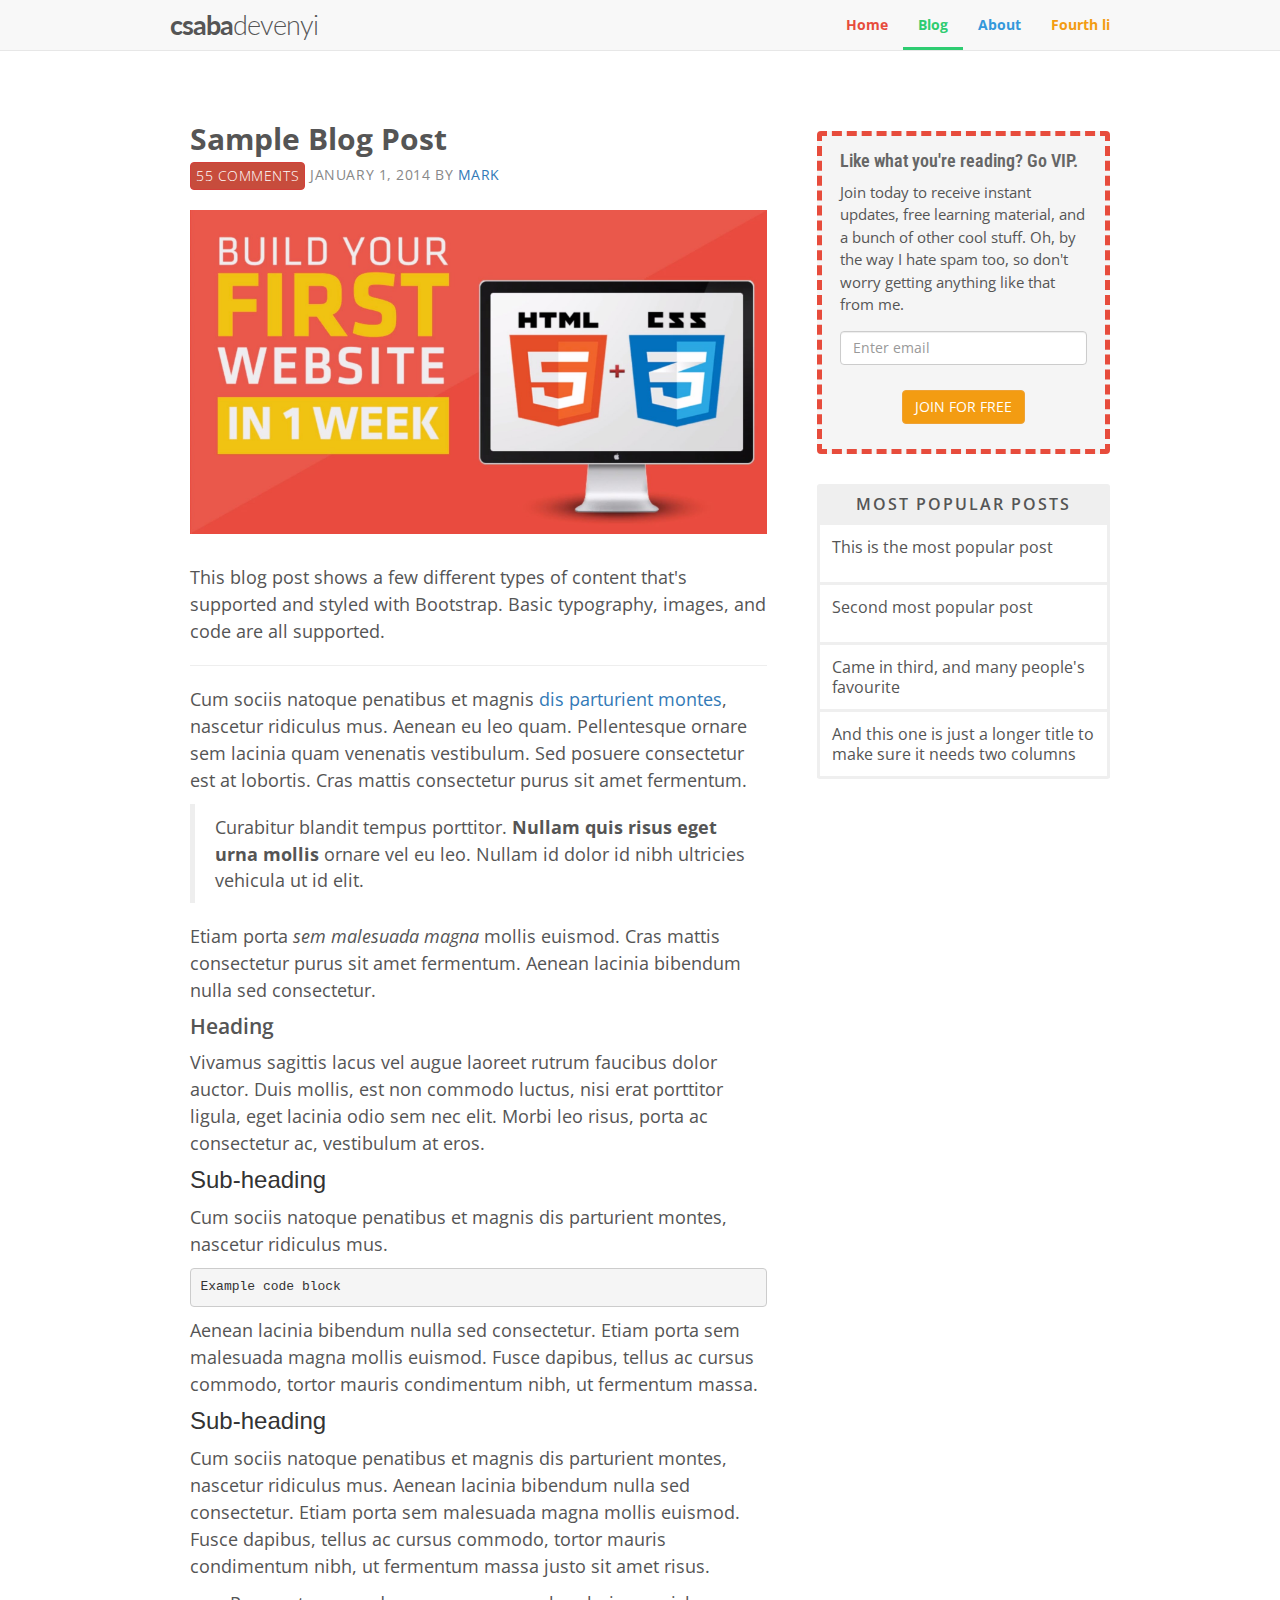
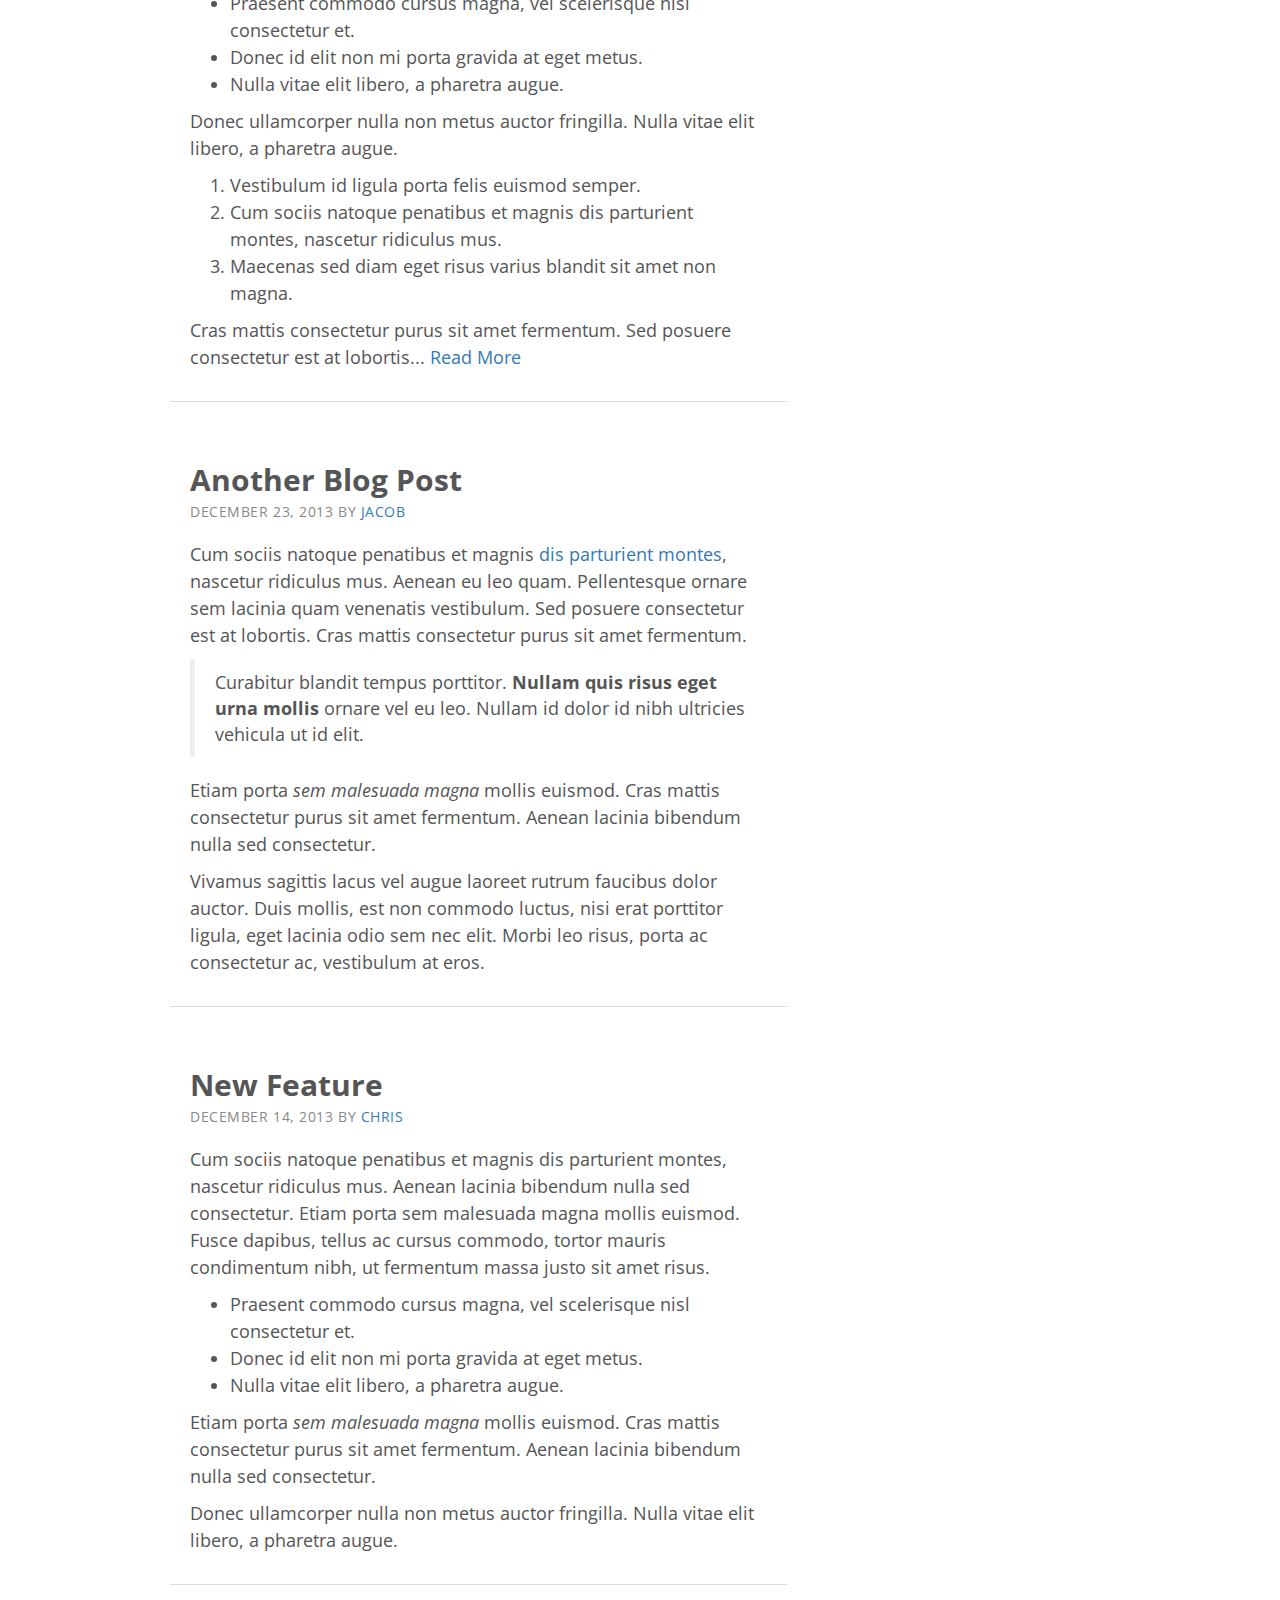
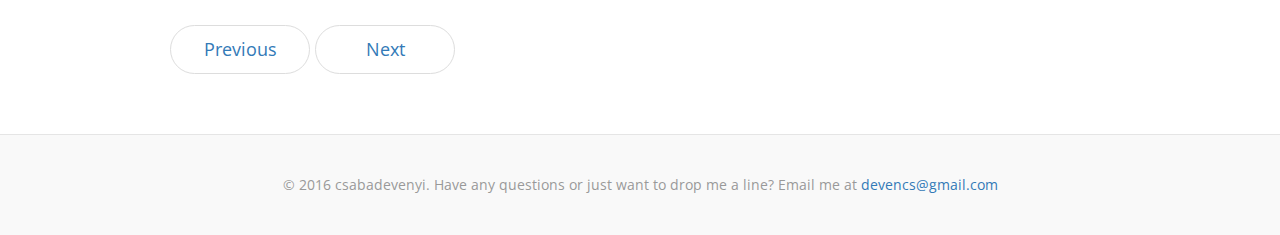
<file: blog/index.html>
<!DOCTYPE html>
<html lang="en">
<head>
    <meta charset="utf-8">
    <meta http-equiv="X-UA-Compatible" content="IE=edge">
    <meta name="viewport" content="width=device-width, initial-scale=1">
    <!-- The above 3 meta tags *must* come first in the head; any other head content must come *after* these tags -->
    <meta name="description" content="">
    <meta name="author" content="">
    <link rel="icon" href="../../favicon.ico">

    <title>devencs's blog</title>

    <!-- Bootstrap core CSS -->
    <link href="css/bootstrap.min.css" rel="stylesheet">

    <!-- Custom styles for this template -->
    <link href="css/blog.css" rel="stylesheet">

    <!-- Open Sans Google font -->
    <link href='https://fonts.googleapis.com/css?family=Open+Sans:400,300,300italic,400italic,600,600italic,700,700italic,800,800italic'
          rel='stylesheet' type='text/css'>

    <!-- Lato Google font -->
    <link href='https://fonts.googleapis.com/css?family=Lato:400,100,100italic,300,300italic,400italic,700,700italic,900,900italic'
          rel='stylesheet' type='text/css'>

    <!-- Roboto Condensed font -->
    <link href='https://fonts.googleapis.com/css?family=Roboto+Condensed:400,300italic,300,400italic,700,700italic'
          rel='stylesheet' type='text/css'>
</head>

<body>

<!-- Static navbar -->
<nav class="navbar navbar-default navbar-static-top">
    <div class="container">
        <div class="navbar-header">
            <button type="button" class="navbar-toggle collapsed" data-toggle="collapse" data-target="#navbar"
                    aria-expanded="false" aria-controls="navbar">
                <span class="sr-only">Toggle navigation</span>
                <span class="icon-bar"></span>
                <span class="icon-bar"></span>
                <span class="icon-bar"></span>
            </button>
            <a class="navbar-brand" href="#"><strong>csaba</strong>devenyi</a>
        </div>
        <div id="navbar" class="navbar-collapse collapse">
            <ul class="nav navbar-nav navbar-right">
                <li><a href="../navbar/">Home</a></li>
                <li class="active"><a href="./">Blog<span class="sr-only">(current)</span></a></li>
                <li><a href="about.html">About</a></li>
                <li><a href="../navbar/">Fourth li</a></li>
            </ul>
        </div><!--/.nav-collapse -->
    </div>
</nav>

<div id="blog-page">

    <div class="container">

        <div class="row">

            <div class="col-sm-8 blog-main">

                <div class="blog-post">
                    <h2 class="blog-post-title"><a href="posts/first-post.html">Sample blog post</a></h2>
                    <p class="blog-post-meta"><a type="button" class="btn btn-danger" href="blog-post-link#comments">55
                        Comments</a>January 1, 2014 by <a href="#">Mark</a></p>

                    <img src="images/maxresdefault.jpg"></img>

                    <p>This blog post shows a few different types of content that's supported and styled with Bootstrap.
                        Basic typography, images, and code are all supported.</p>
                    <hr>
                    <p>Cum sociis natoque penatibus et magnis <a href="#">dis parturient montes</a>, nascetur ridiculus
                        mus. Aenean eu leo quam. Pellentesque ornare sem lacinia quam venenatis vestibulum. Sed posuere
                        consectetur est at lobortis. Cras mattis consectetur purus sit amet fermentum.</p>
                    <blockquote>
                        <p>Curabitur blandit tempus porttitor. <strong>Nullam quis risus eget urna mollis</strong>
                            ornare vel eu leo. Nullam id dolor id nibh ultricies vehicula ut id elit.</p>
                    </blockquote>
                    <p>Etiam porta <em>sem malesuada magna</em> mollis euismod. Cras mattis consectetur purus sit amet
                        fermentum. Aenean lacinia bibendum nulla sed consectetur.</p>
                    <h2>Heading</h2>
                    <p>Vivamus sagittis lacus vel augue laoreet rutrum faucibus dolor auctor. Duis mollis, est non
                        commodo luctus, nisi erat porttitor ligula, eget lacinia odio sem nec elit. Morbi leo risus,
                        porta ac consectetur ac, vestibulum at eros.</p>
                    <h3>Sub-heading</h3>
                    <p>Cum sociis natoque penatibus et magnis dis parturient montes, nascetur ridiculus mus.</p>
                    <pre><code>Example code block</code></pre>
                    <p>Aenean lacinia bibendum nulla sed consectetur. Etiam porta sem malesuada magna mollis euismod.
                        Fusce dapibus, tellus ac cursus commodo, tortor mauris condimentum nibh, ut fermentum massa.</p>
                    <h3>Sub-heading</h3>
                    <p>Cum sociis natoque penatibus et magnis dis parturient montes, nascetur ridiculus mus. Aenean
                        lacinia bibendum nulla sed consectetur. Etiam porta sem malesuada magna mollis euismod. Fusce
                        dapibus, tellus ac cursus commodo, tortor mauris condimentum nibh, ut fermentum massa justo sit
                        amet risus.</p>
                    <ul>
                        <li>Praesent commodo cursus magna, vel scelerisque nisl consectetur et.</li>
                        <li>Donec id elit non mi porta gravida at eget metus.</li>
                        <li>Nulla vitae elit libero, a pharetra augue.</li>
                    </ul>
                    <p>Donec ullamcorper nulla non metus auctor fringilla. Nulla vitae elit libero, a pharetra
                        augue.</p>
                    <ol>
                        <li>Vestibulum id ligula porta felis euismod semper.</li>
                        <li>Cum sociis natoque penatibus et magnis dis parturient montes, nascetur ridiculus mus.</li>
                        <li>Maecenas sed diam eget risus varius blandit sit amet non magna.</li>
                    </ol>
                    <p>Cras mattis consectetur purus sit amet fermentum. Sed posuere consectetur est at lobortis... <a
                            href="blog-post-link">Read More</a></p>
                </div><!-- /.blog-post -->

                <div class="blog-post">
                    <h2 class="blog-post-title">Another blog post</h2>
                    <p class="blog-post-meta">December 23, 2013 by <a href="#">Jacob</a></p>

                    <p>Cum sociis natoque penatibus et magnis <a href="#">dis parturient montes</a>, nascetur ridiculus
                        mus. Aenean eu leo quam. Pellentesque ornare sem lacinia quam venenatis vestibulum. Sed posuere
                        consectetur est at lobortis. Cras mattis consectetur purus sit amet fermentum.</p>
                    <blockquote>
                        <p>Curabitur blandit tempus porttitor. <strong>Nullam quis risus eget urna mollis</strong>
                            ornare vel eu leo. Nullam id dolor id nibh ultricies vehicula ut id elit.</p>
                    </blockquote>
                    <p>Etiam porta <em>sem malesuada magna</em> mollis euismod. Cras mattis consectetur purus sit amet
                        fermentum. Aenean lacinia bibendum nulla sed consectetur.</p>
                    <p>Vivamus sagittis lacus vel augue laoreet rutrum faucibus dolor auctor. Duis mollis, est non
                        commodo luctus, nisi erat porttitor ligula, eget lacinia odio sem nec elit. Morbi leo risus,
                        porta ac consectetur ac, vestibulum at eros.</p>
                </div><!-- /.blog-post -->

                <div class="blog-post">
                    <h2 class="blog-post-title">New feature</h2>
                    <p class="blog-post-meta">December 14, 2013 by <a href="#">Chris</a></p>

                    <p>Cum sociis natoque penatibus et magnis dis parturient montes, nascetur ridiculus mus. Aenean
                        lacinia bibendum nulla sed consectetur. Etiam porta sem malesuada magna mollis euismod. Fusce
                        dapibus, tellus ac cursus commodo, tortor mauris condimentum nibh, ut fermentum massa justo sit
                        amet risus.</p>
                    <ul>
                        <li>Praesent commodo cursus magna, vel scelerisque nisl consectetur et.</li>
                        <li>Donec id elit non mi porta gravida at eget metus.</li>
                        <li>Nulla vitae elit libero, a pharetra augue.</li>
                    </ul>
                    <p>Etiam porta <em>sem malesuada magna</em> mollis euismod. Cras mattis consectetur purus sit amet
                        fermentum. Aenean lacinia bibendum nulla sed consectetur.</p>
                    <p>Donec ullamcorper nulla non metus auctor fringilla. Nulla vitae elit libero, a pharetra
                        augue.</p>
                </div><!-- /.blog-post -->

                <nav>
                    <ul class="pager">
                        <li><a href="#">Previous</a></li>
                        <li><a href="#">Next</a></li>
                    </ul>
                </nav>
            </div><!-- /.blog-main -->

            <div class="col-sm-4 blog-sidebar">
                <div id="subscribe-box" class="sidebar-module sidebar-module-inset">
                    <h4>Like what you're reading? Go VIP.</h4>
                    <p>Join today to receive instant updates, free learning material,
                        and a bunch of other cool stuff. Oh, by the way I hate spam too, so
                        don't worry getting anything like that from me.</p>
                    <form action="//github.us13.list-manage.com/subscribe/post?u=fae5731a668f844f30722afed&amp;id=29382070bd"
                          method="post" id="mc-embedded-subscribe-form" name="mc-embedded-subscribe-form"
                          class="validate" target="_blank" novalidate>
                        <div class="form-group">
                            <input type="email" value="" name="EMAIL" class="form-control" id="mce-EMAIL"
                                   placeholder="Enter email">
                            <div id="mce-responses" class="clear">
                                <div class="response" id="mce-error-response" style="display:none"></div>
                                <div class="response" id="mce-success-response" style="display:none"></div>
                            </div>
                            <!-- real people should not fill this in and expect good things - do not remove this or risk form bot signups-->
                            <div style="position: absolute; left: -5000px;" aria-hidden="true"><input type="text"
                                                                                                      name="b_fae5731a668f844f30722afed_29382070bd"
                                                                                                      tabindex="-1"
                                                                                                      value=""></div>
                        </div>
                        <p class="center"><input type="submit" value="Join for Free" name="subscribe"
                                                 class="btn btn-warning"></p>
                    </form>
                </div>
                <div id="posts-box" class="sidebar-module">
                    <h4>Most Popular Posts</h4>
                    <ol>
                        <li><a href="#">This is the most popular post</a></li>
                        <li><a href="#">Second most popular post</a></li>
                        <li><a href="#">Came in third, and many people's favourite</a></li>
                        <li><a href="#">And this one is just a longer title to make sure it needs two columns</a></li>
                    </ol>
                </div>

            </div><!-- /.blog-sidebar -->

        </div><!-- /.row -->

    </div><!-- /.container -->

</div>

<footer class="blog-footer">
    <p>&copy; 2016 csabadevenyi. Have any questions or just want to drop me a line? Email me at <a
            href="mailto:devencs@gmail.com" target="_blank">devencs@gmail.com</a></p>
</footer>


<!-- Bootstrap core JavaScript
================================================== -->
<!-- Placed at the end of the document so the pages load faster -->
<script src="https://ajax.googleapis.com/ajax/libs/jquery/1.11.3/jquery.min.js"></script>
<script>window.jQuery || document.write('<script src="js/vendor/jquery.min.js"><\/script>')</script>
<script src="js/bootstrap.min.js"></script>
</body>
</html>
</file>
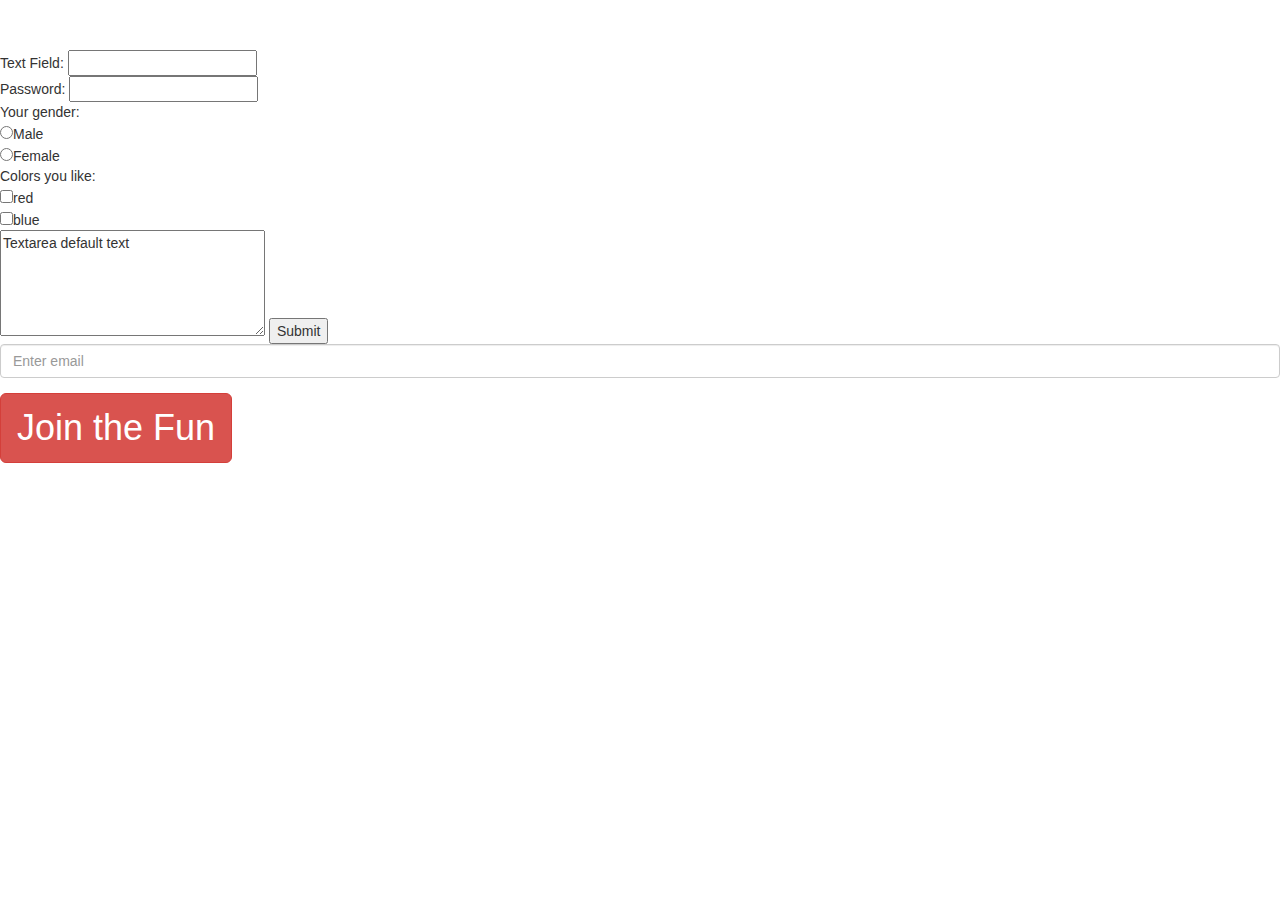
<file: form.html>
<!DOCTYPE html>
<html lang="en">
<head>
    <meta charset="utf-8">
    <meta http-equiv="X-UA-Compatible" content="IE=edge">
    <meta name="viewport" content="width=device-width, initial-scale=1">
    <!-- The above 3 meta tags *must* come first in the head; any other head content must come *after* these tags -->
    <meta name="description" content="">
    <meta name="author" content="">

    <title>One Million Lines</title>

    <!-- This is our Google Arvo font -->
    <link href='https://fonts.googleapis.com/css?family=Arvo' rel='stylesheet' type='text/css'>
    <link href='https://fonts.googleapis.com/css?family=Open+Sans:400,300' rel='stylesheet' type='text/css'>
    <link rel="stylesheet" href="fonts/font-awesome/css/font-awesome.min.css">

    <!-- Bootstrap core CSS -->
    <link href="css/bootstrap.min.css" rel="stylesheet">

    <!-- Custom styles for this template -->
    <link href="css/custom.css" rel="stylesheet">

</head>

<body>
    <form>
        Text Field: <input type="text" name="text"><br>
        Password: <input type="password" name="password"><br>
        Your gender:<br>
        <input type="radio" name="sex" value="Male">Male<br>
        <input type="radio" name="sex" value="Female">Female<br>
        Colors you like:<br>
        <input type="checkbox" name="color" value="red">red<br>
        <input type="checkbox" name="color" value="blue">blue<br>
        <textarea rows="5" cols="30">Textarea default text</textarea>
        <input type="submit" value="Submit"><br>
    </form>

    <!-- Begin MailChimp Signup Form -->
    <div id="mc_embed_signup">
        <form action="//github.us13.list-manage.com/subscribe/post?u=fae5731a668f844f30722afed&amp;id=08bf0d1e86" method="post" id="mc-embedded-subscribe-form" name="mc-embedded-subscribe-form" class="validate" target="_blank" role="form" novalidate>
            <div id="mc_embed_signup_scroll">
                <div class="mc-field-group form-group">
                    <input type="email" value="" name="EMAIL" class="required email form-control" id="mce-EMAIL" placeholder="Enter email">
                </div>
                <div id="mce-responses" class="clear">
                    <div class="response" id="mce-error-response" style="display:none"></div>
                    <div class="response" id="mce-success-response" style="display:none"></div>
                </div>    <!-- real people should not fill this in and expect good things - do not remove this or risk form bot signups-->
                <div style="position: absolute; left: -5000px;" aria-hidden="true"><input type="text" name="b_fae5731a668f844f30722afed_08bf0d1e86" tabindex="-1" value=""></div>
                <div class="clear"><input type="submit" value="Join the Fun" name="subscribe" id="mc-embedded-subscribe" class="btn btn-danger btn-lg"></div>
            </div>
        </form>
    </div>
    <!--End mc_embed_signup-->

</body>
</html>
</file>
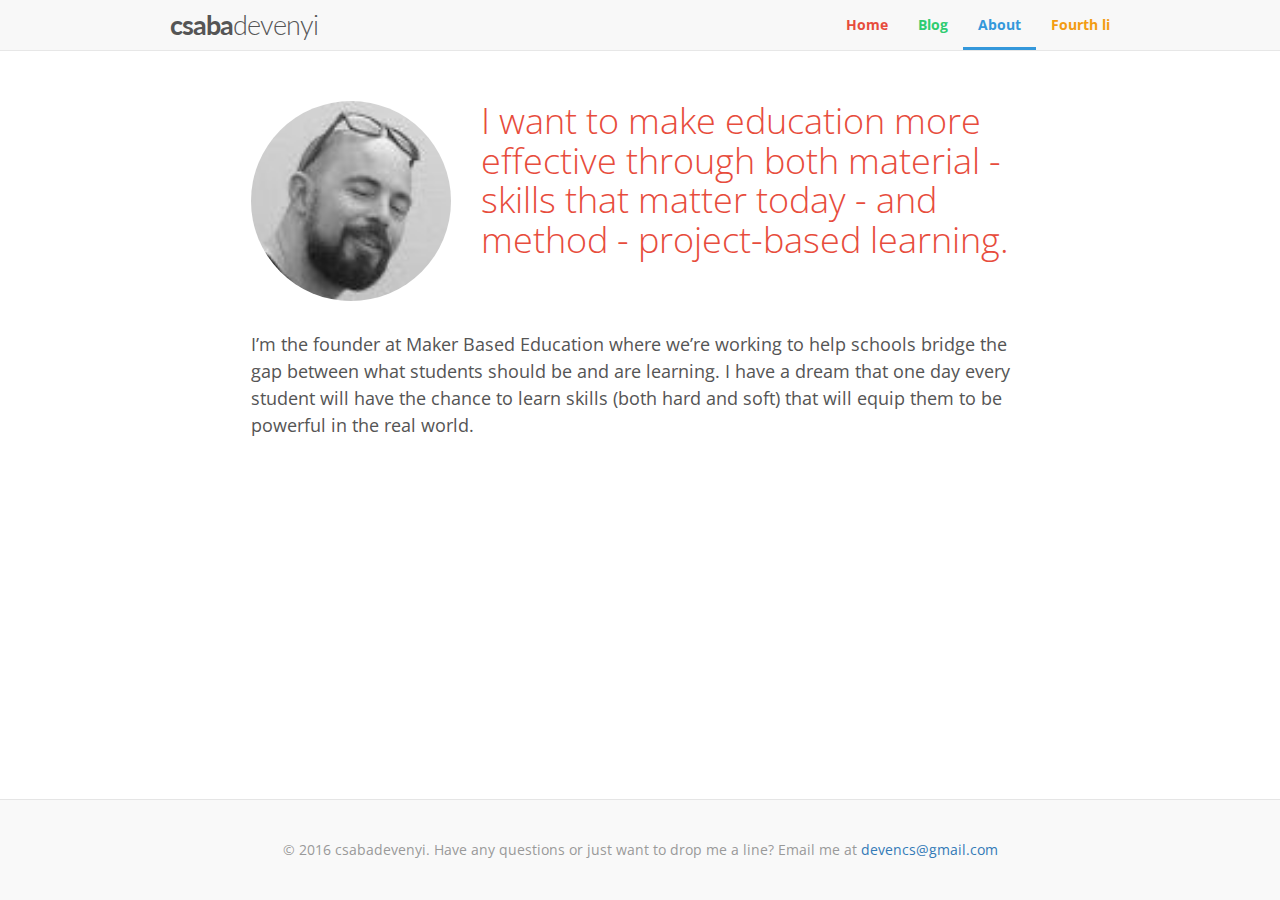
<file: blog/about.html>
<!DOCTYPE html>
<html lang="en">
<head>
    <meta charset="utf-8">
    <meta http-equiv="X-UA-Compatible" content="IE=edge">
    <meta name="viewport" content="width=device-width, initial-scale=1">
    <!-- The above 3 meta tags *must* come first in the head; any other head content must come *after* these tags -->
    <meta name="description" content="">
    <meta name="author" content="">
    <link rel="icon" href="../../favicon.ico">

    <title>devencs's blog</title>

    <!-- Bootstrap core CSS -->
    <link href="css/bootstrap.min.css" rel="stylesheet">

    <!-- Custom styles for this template -->
    <link href="css/blog.css" rel="stylesheet">

    <!-- Open Sans Google font -->
    <link href='https://fonts.googleapis.com/css?family=Open+Sans:400,300,300italic,400italic,600,600italic,700,700italic,800,800italic'
          rel='stylesheet' type='text/css'>

    <!-- Lato Google font -->
    <link href='https://fonts.googleapis.com/css?family=Lato:400,100,100italic,300,300italic,400italic,700,700italic,900,900italic'
          rel='stylesheet' type='text/css'>

    <!-- Roboto Condensed font -->
    <link href='https://fonts.googleapis.com/css?family=Roboto+Condensed:400,300italic,300,400italic,700,700italic'
          rel='stylesheet' type='text/css'>
</head>

<body>

<!-- Static navbar -->
<nav class="navbar navbar-default navbar-static-top">
    <div class="container">
        <div class="navbar-header">
            <button type="button" class="navbar-toggle collapsed" data-toggle="collapse" data-target="#navbar"
                    aria-expanded="false" aria-controls="navbar">
                <span class="sr-only">Toggle navigation</span>
                <span class="icon-bar"></span>
                <span class="icon-bar"></span>
                <span class="icon-bar"></span>
            </button>
            <a class="navbar-brand" href="#"><strong>csaba</strong>devenyi</a>
        </div>
        <div id="navbar" class="navbar-collapse collapse">
            <ul class="nav navbar-nav navbar-right">
                <li><a href="index.html">Home</a></li>
                <li><a href="index.html">Blog<span class="sr-only">(current)</span></a></li>
                <li class="active"><a href="about.html">About</a></li>
                <li><a href="../navbar/">Fourth li</a></li>
            </ul>
        </div><!--/.nav-collapse -->
    </div>
</nav>

<div id="blog-page">

    <div class="container">

        <div class="row">

            <div id="about" class="col-md-10 col-md-offset-1 blog-main">

                <img src="images/devencs.jpg" alt="devencs">
                <h1>I want to make education more effective through both material - skills that matter today - and method - project-based learning.</h1>
                <p id="first-paragraph">I’m the founder at Maker Based Education where we’re working to help schools bridge the gap between what students should be and are learning. I have a dream that one day every student will have the chance to learn skills (both hard and soft) that will equip them to be powerful in the real world.</p>
            </div><!-- /.blog-main -->

        </div><!-- /.row -->

    </div><!-- /.container -->

</div>

<footer class="blog-footer sticky-footer">
    <p>&copy; 2016 csabadevenyi. Have any questions or just want to drop me a line? Email me at <a
            href="mailto:devencs@gmail.com" target="_blank">devencs@gmail.com</a></p>
</footer>


<!-- Bootstrap core JavaScript
================================================== -->
<!-- Placed at the end of the document so the pages load faster -->
<script src="https://ajax.googleapis.com/ajax/libs/jquery/1.11.3/jquery.min.js"></script>
<script>window.jQuery || document.write('<script src="js/vendor/jquery.min.js"><\/script>')</script>
<script src="js/bootstrap.min.js"></script>
</body>
</html>
</file>
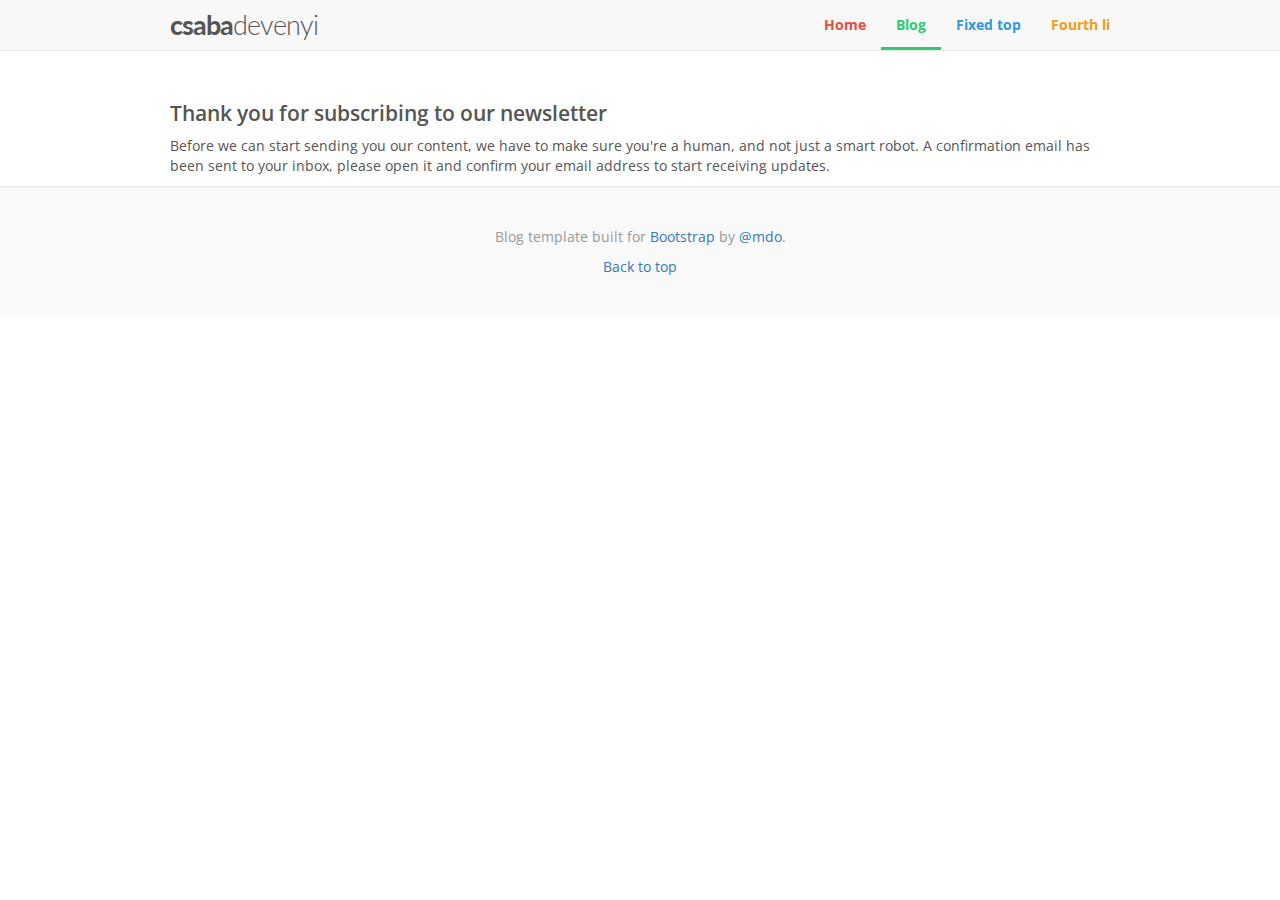
<file: blog/subscribe-confirm.html>
<!DOCTYPE html>
<html lang="en">
<head>
    <meta charset="utf-8">
    <meta http-equiv="X-UA-Compatible" content="IE=edge">
    <meta name="viewport" content="width=device-width, initial-scale=1">
    <!-- The above 3 meta tags *must* come first in the head; any other head content must come *after* these tags -->
    <meta name="description" content="">
    <meta name="author" content="">
    <link rel="icon" href="../../favicon.ico">

    <title>devencs's blog</title>

    <!-- Bootstrap core CSS -->
    <link href="css/bootstrap.min.css" rel="stylesheet">

    <!-- Custom styles for this template -->
    <link href="css/blog.css" rel="stylesheet">

    <!-- Open Sans Google font -->
    <link href='https://fonts.googleapis.com/css?family=Open+Sans:400,300,300italic,400italic,600,600italic,700,700italic,800,800italic'
          rel='stylesheet' type='text/css'>

    <!-- Lato Google font -->
    <link href='https://fonts.googleapis.com/css?family=Lato:400,100,100italic,300,300italic,400italic,700,700italic,900,900italic'
          rel='stylesheet' type='text/css'>

    <!-- Roboto Condensed font -->
    <link href='https://fonts.googleapis.com/css?family=Roboto+Condensed:400,300italic,300,400italic,700,700italic'
          rel='stylesheet' type='text/css'>
</head>

<body>

<!-- Static navbar -->
<nav class="navbar navbar-default navbar-static-top">
    <div class="container">
        <div class="navbar-header">
            <button type="button" class="navbar-toggle collapsed" data-toggle="collapse" data-target="#navbar"
                    aria-expanded="false" aria-controls="navbar">
                <span class="sr-only">Toggle navigation</span>
                <span class="icon-bar"></span>
                <span class="icon-bar"></span>
                <span class="icon-bar"></span>
            </button>
            <a class="navbar-brand" href="#"><strong>csaba</strong>devenyi</a>
        </div>
        <div id="navbar" class="navbar-collapse collapse">
            <ul class="nav navbar-nav navbar-right">
                <li><a href="../navbar/">Home</a></li>
                <li class="active"><a href="./">Blog<span class="sr-only">(current)</span></a></li>
                <li><a href="../navbar-fixed-top/">Fixed top</a></li>
                <li><a href="../navbar/">Fourth li</a></li>
            </ul>
        </div><!--/.nav-collapse -->
    </div>
</nav>

<div id="blog-page">

    <div class="container">
        <h2>Thank you for subscribing to our newsletter</h2>
        <p>Before we can start sending you our content, we have to make sure you're a human, and not just a smart robot.
            A confirmation email has been sent to your inbox, please open it and confirm your email address to start
            receiving updates.</p>
    </div><!-- /.container -->

</div>

<footer class="blog-footer">
    <p>Blog template built for <a href="http://getbootstrap.com">Bootstrap</a> by <a
            href="https://twitter.com/mdo">@mdo</a>.</p>
    <p>
        <a href="#">Back to top</a>
    </p>
</footer>


<!-- Bootstrap core JavaScript
================================================== -->
<!-- Placed at the end of the document so the pages load faster -->
<script src="https://ajax.googleapis.com/ajax/libs/jquery/1.11.3/jquery.min.js"></script>
<script>window.jQuery || document.write('<script src="js/vendor/jquery.min.js"><\/script>')</script>
<script src="js/bootstrap.min.js"></script>
</body>
</html>
</file>
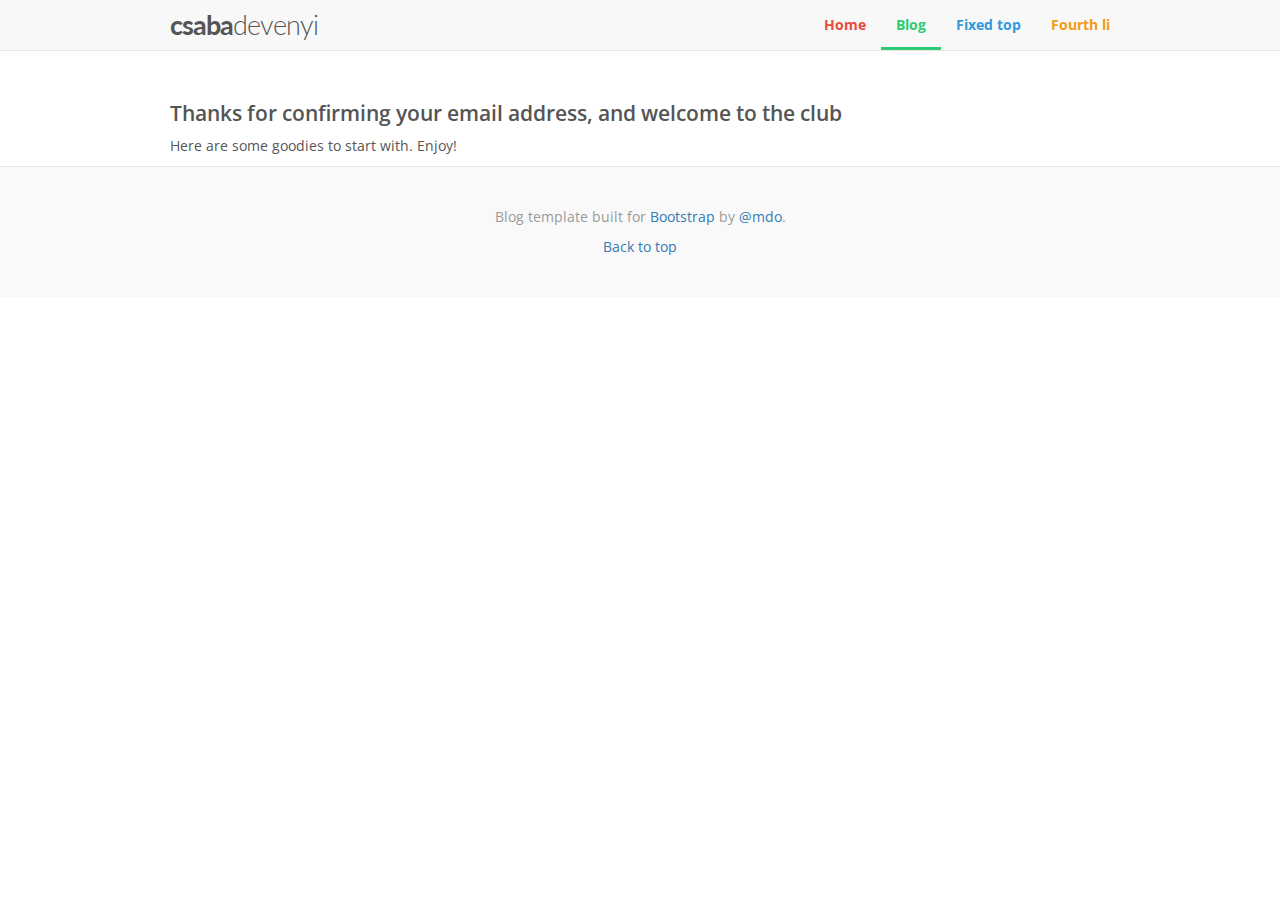
<file: blog/subscribe-success.html>
<!DOCTYPE html>
<html lang="en">
<head>
    <meta charset="utf-8">
    <meta http-equiv="X-UA-Compatible" content="IE=edge">
    <meta name="viewport" content="width=device-width, initial-scale=1">
    <!-- The above 3 meta tags *must* come first in the head; any other head content must come *after* these tags -->
    <meta name="description" content="">
    <meta name="author" content="">
    <link rel="icon" href="../../favicon.ico">

    <title>devencs's blog</title>

    <!-- Bootstrap core CSS -->
    <link href="css/bootstrap.min.css" rel="stylesheet">

    <!-- Custom styles for this template -->
    <link href="css/blog.css" rel="stylesheet">

    <!-- Open Sans Google font -->
    <link href='https://fonts.googleapis.com/css?family=Open+Sans:400,300,300italic,400italic,600,600italic,700,700italic,800,800italic'
          rel='stylesheet' type='text/css'>

    <!-- Lato Google font -->
    <link href='https://fonts.googleapis.com/css?family=Lato:400,100,100italic,300,300italic,400italic,700,700italic,900,900italic'
          rel='stylesheet' type='text/css'>

    <!-- Roboto Condensed font -->
    <link href='https://fonts.googleapis.com/css?family=Roboto+Condensed:400,300italic,300,400italic,700,700italic'
          rel='stylesheet' type='text/css'>
</head>

<body>

<!-- Static navbar -->
<nav class="navbar navbar-default navbar-static-top">
    <div class="container">
        <div class="navbar-header">
            <button type="button" class="navbar-toggle collapsed" data-toggle="collapse" data-target="#navbar"
                    aria-expanded="false" aria-controls="navbar">
                <span class="sr-only">Toggle navigation</span>
                <span class="icon-bar"></span>
                <span class="icon-bar"></span>
                <span class="icon-bar"></span>
            </button>
            <a class="navbar-brand" href="#"><strong>csaba</strong>devenyi</a>
        </div>
        <div id="navbar" class="navbar-collapse collapse">
            <ul class="nav navbar-nav navbar-right">
                <li><a href="../navbar/">Home</a></li>
                <li class="active"><a href="./">Blog<span class="sr-only">(current)</span></a></li>
                <li><a href="../navbar-fixed-top/">Fixed top</a></li>
                <li><a href="../navbar/">Fourth li</a></li>
            </ul>
        </div><!--/.nav-collapse -->
    </div>
</nav>

<div id="blog-page">

    <div class="container">
        <h2>Thanks for confirming your email address, and welcome to the club</h2>
        <p>Here are some goodies to start with. Enjoy!</p>
    </div><!-- /.container -->

</div>

<footer class="blog-footer">
    <p>Blog template built for <a href="http://getbootstrap.com">Bootstrap</a> by <a
            href="https://twitter.com/mdo">@mdo</a>.</p>
    <p>
        <a href="#">Back to top</a>
    </p>
</footer>


<!-- Bootstrap core JavaScript
================================================== -->
<!-- Placed at the end of the document so the pages load faster -->
<script src="https://ajax.googleapis.com/ajax/libs/jquery/1.11.3/jquery.min.js"></script>
<script>window.jQuery || document.write('<script src="js/vendor/jquery.min.js"><\/script>')</script>
<script src="js/bootstrap.min.js"></script>
</body>
</html>
</file>
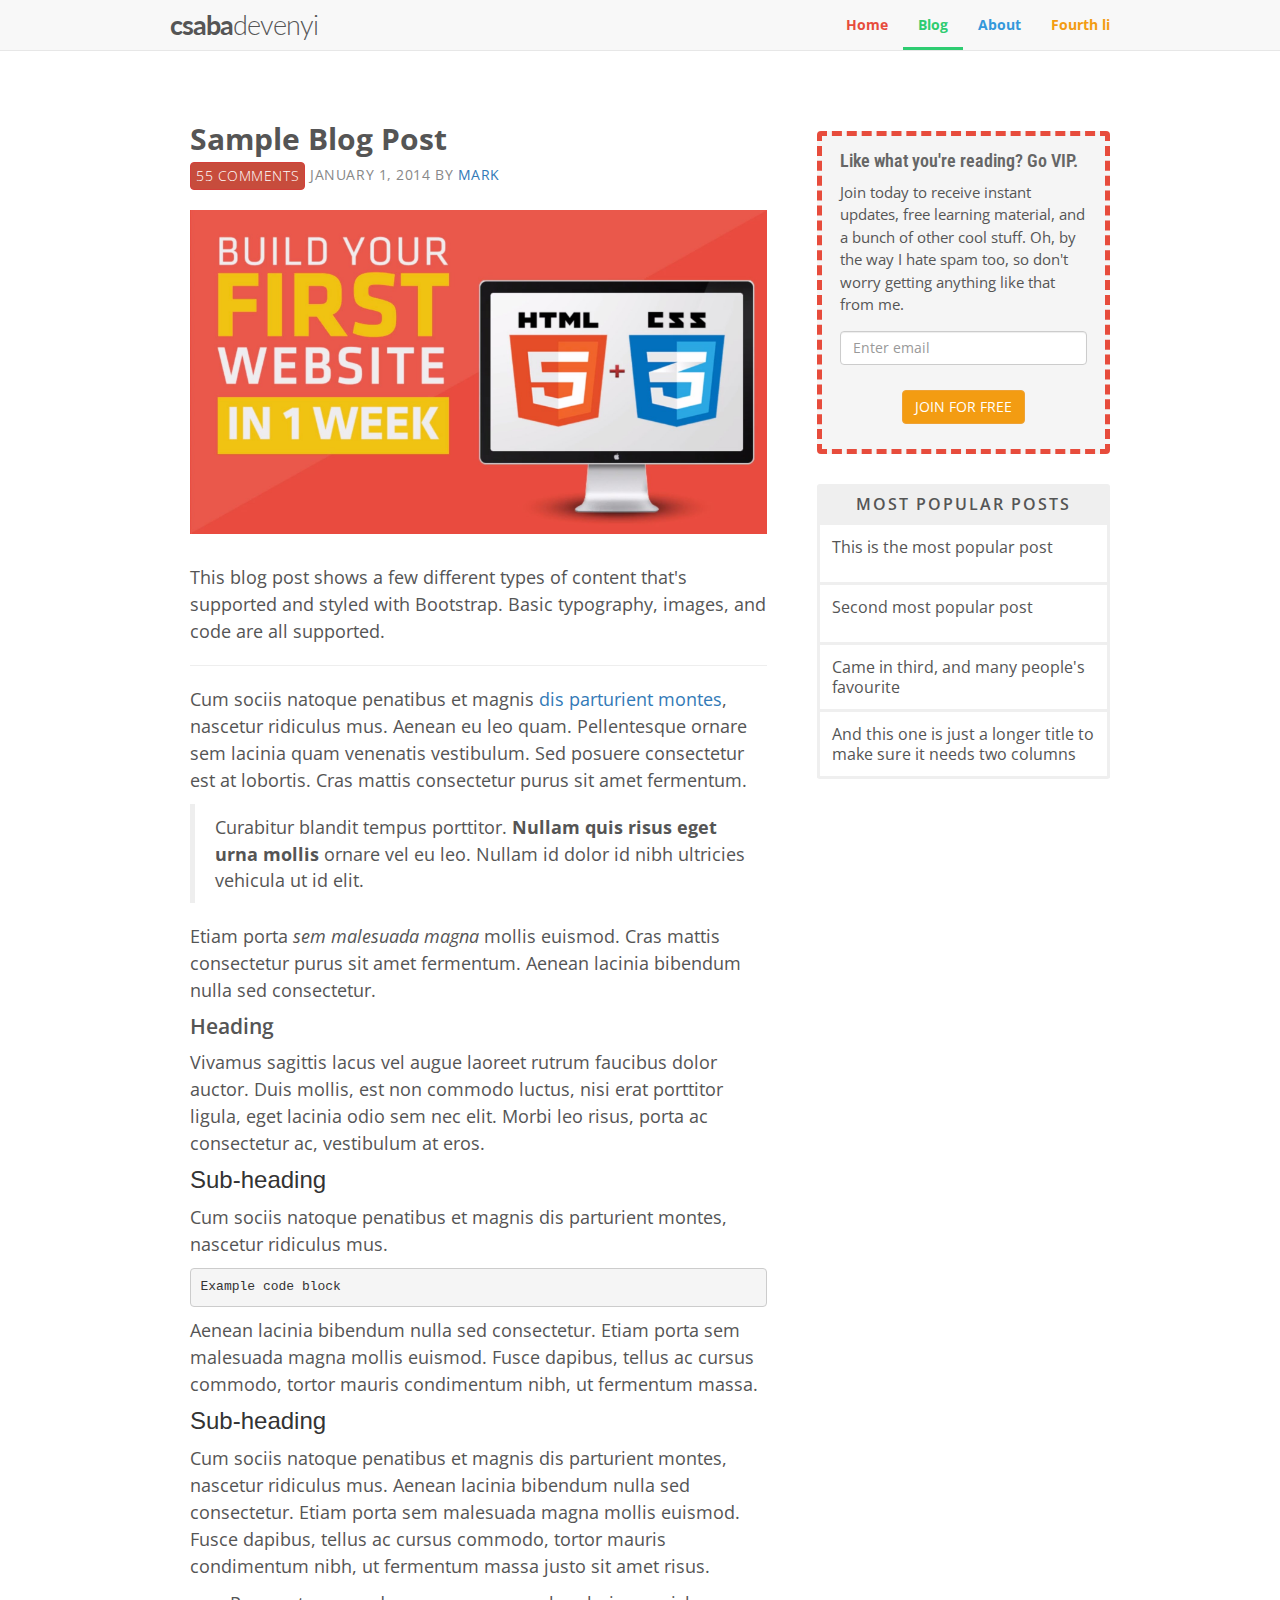
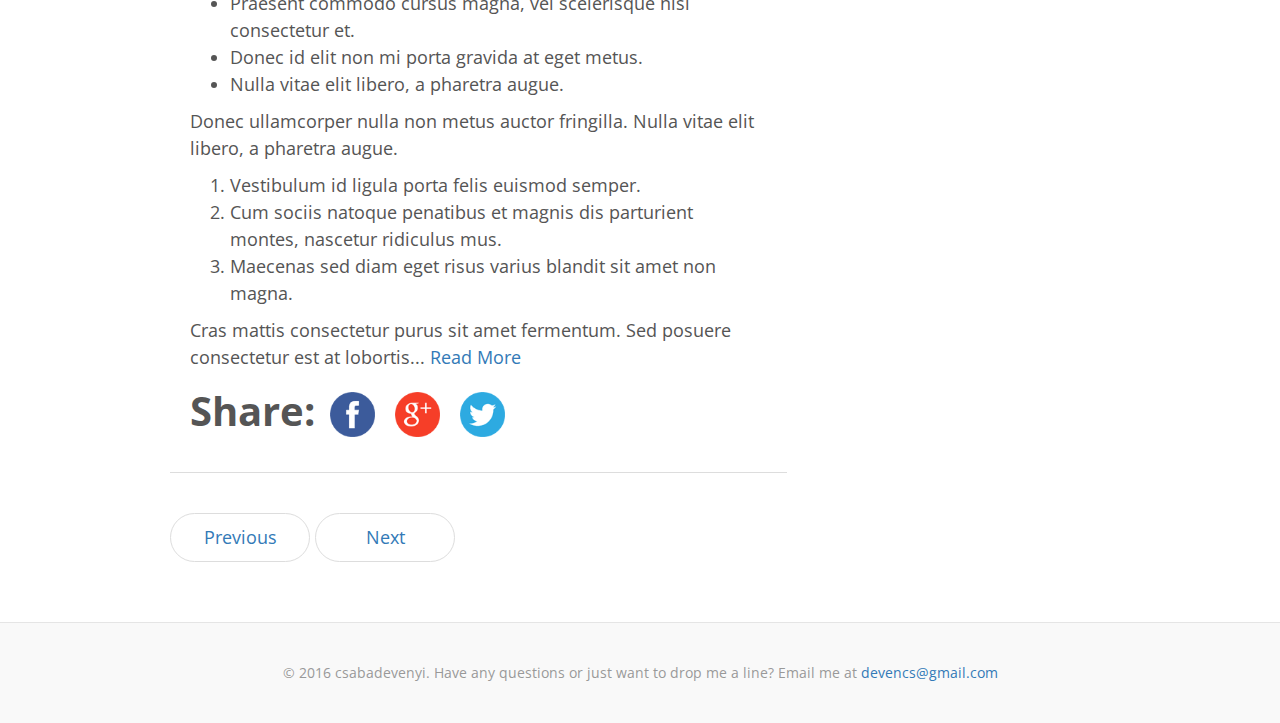
<file: blog/posts/first-post.html>
<!DOCTYPE html>
<html lang="en">
<head>
    <meta charset="utf-8">
    <meta http-equiv="X-UA-Compatible" content="IE=edge">
    <meta name="viewport" content="width=device-width, initial-scale=1">
    <!-- The above 3 meta tags *must* come first in the head; any other head content must come *after* these tags -->
    <meta name="description" content="This is a sample blog post we've been designing">
    <link rel="icon" href="../../favicon.ico">

    <title>devencs's blog | First Post</title>

    <meta property="og:title" content="devencs Blog | Sample Blog Post">
    <meta property="og:type" content="article">
    <meta property="og:url" content="https://devencs.github.io/blog/posts/first-post.html">
    <meta property="og:image" content="https://devencs.github.io/blog/images/maxresdefault.jpg">
    <meta property="og:description" content="This is a sample post of the blog template we have been designing">

    <!-- Bootstrap core CSS -->
    <link href="../css/bootstrap.min.css" rel="stylesheet">

    <!-- Custom styles for this template -->
    <link href="../css/blog.css" rel="stylesheet">

    <!-- Open Sans Google font -->
    <link href='https://fonts.googleapis.com/css?family=Open+Sans:400,300,300italic,400italic,600,600italic,700,700italic,800,800italic'
          rel='stylesheet' type='text/css'>

    <!-- Lato Google font -->
    <link href='https://fonts.googleapis.com/css?family=Lato:400,100,100italic,300,300italic,400italic,700,700italic,900,900italic'
          rel='stylesheet' type='text/css'>

    <!-- Roboto Condensed font -->
    <link href='https://fonts.googleapis.com/css?family=Roboto+Condensed:400,300italic,300,400italic,700,700italic'
          rel='stylesheet' type='text/css'>
</head>

<body>

<!-- Static navbar -->
<nav class="navbar navbar-default navbar-static-top">
    <div class="container">
        <div class="navbar-header">
            <button type="button" class="navbar-toggle collapsed" data-toggle="collapse" data-target="#navbar"
                    aria-expanded="false" aria-controls="navbar">
                <span class="sr-only">Toggle navigation</span>
                <span class="icon-bar"></span>
                <span class="icon-bar"></span>
                <span class="icon-bar"></span>
            </button>
            <a class="navbar-brand" href="../index.html"><strong>csaba</strong>devenyi</a>
        </div>
        <div id="navbar" class="navbar-collapse collapse">
            <ul class="nav navbar-nav navbar-right">
                <li><a href="../navbar/">Home</a></li>
                <li class="active"><a href="../index.html">Blog<span class="sr-only">(current)</span></a></li>
                <li><a href="about.html">About</a></li>
                <li><a href="../navbar/">Fourth li</a></li>
            </ul>
        </div><!--/.nav-collapse -->
    </div>
</nav>

<div id="blog-page">

    <div class="container">

        <div class="row">

            <div class="col-sm-8 blog-main">

                <div class="blog-post">
                    <h2 class="blog-post-title"><a href="posts/first-post.html">Sample blog post</a></h2>
                    <p class="blog-post-meta"><a type="button" class="btn btn-danger" href="blog-post-link#comments">55
                        Comments</a>January 1, 2014 by <a href="#">Mark</a></p>

                    <img src="../images/maxresdefault.jpg"></img>

                    <p>This blog post shows a few different types of content that's supported and styled with Bootstrap.
                        Basic typography, images, and code are all supported.</p>
                    <hr>
                    <p>Cum sociis natoque penatibus et magnis <a href="#">dis parturient montes</a>, nascetur ridiculus
                        mus. Aenean eu leo quam. Pellentesque ornare sem lacinia quam venenatis vestibulum. Sed posuere
                        consectetur est at lobortis. Cras mattis consectetur purus sit amet fermentum.</p>
                    <blockquote>
                        <p>Curabitur blandit tempus porttitor. <strong>Nullam quis risus eget urna mollis</strong>
                            ornare vel eu leo. Nullam id dolor id nibh ultricies vehicula ut id elit.</p>
                    </blockquote>
                    <p>Etiam porta <em>sem malesuada magna</em> mollis euismod. Cras mattis consectetur purus sit amet
                        fermentum. Aenean lacinia bibendum nulla sed consectetur.</p>
                    <h2>Heading</h2>
                    <p>Vivamus sagittis lacus vel augue laoreet rutrum faucibus dolor auctor. Duis mollis, est non
                        commodo luctus, nisi erat porttitor ligula, eget lacinia odio sem nec elit. Morbi leo risus,
                        porta ac consectetur ac, vestibulum at eros.</p>
                    <h3>Sub-heading</h3>
                    <p>Cum sociis natoque penatibus et magnis dis parturient montes, nascetur ridiculus mus.</p>
                    <pre><code>Example code block</code></pre>
                    <p>Aenean lacinia bibendum nulla sed consectetur. Etiam porta sem malesuada magna mollis euismod.
                        Fusce dapibus, tellus ac cursus commodo, tortor mauris condimentum nibh, ut fermentum massa.</p>
                    <h3>Sub-heading</h3>
                    <p>Cum sociis natoque penatibus et magnis dis parturient montes, nascetur ridiculus mus. Aenean
                        lacinia bibendum nulla sed consectetur. Etiam porta sem malesuada magna mollis euismod. Fusce
                        dapibus, tellus ac cursus commodo, tortor mauris condimentum nibh, ut fermentum massa justo sit
                        amet risus.</p>
                    <ul>
                        <li>Praesent commodo cursus magna, vel scelerisque nisl consectetur et.</li>
                        <li>Donec id elit non mi porta gravida at eget metus.</li>
                        <li>Nulla vitae elit libero, a pharetra augue.</li>
                    </ul>
                    <p>Donec ullamcorper nulla non metus auctor fringilla. Nulla vitae elit libero, a pharetra
                        augue.</p>
                    <ol>
                        <li>Vestibulum id ligula porta felis euismod semper.</li>
                        <li>Cum sociis natoque penatibus et magnis dis parturient montes, nascetur ridiculus mus.</li>
                        <li>Maecenas sed diam eget risus varius blandit sit amet non magna.</li>
                    </ol>
                    <p>Cras mattis consectetur purus sit amet fermentum. Sed posuere consectetur est at lobortis... <a
                            href="blog-post-link">Read More</a></p>

                    <!-- I got these buttons from simplesharebuttons.com -->
                    <div id="share-buttons">
                        <p> Share:
                            <!-- Facebook -->
                            <a href="http://www.facebook.com/sharer.php?u=https://devencs.github.io/blog/posts/first-post.html"
                               target="_blank">
                                <img src="../images/facebook.png" alt="Facebook"/>
                            </a>

                            <!-- Google+ -->
                            <a href="https://plus.google.com/share?url=https://devencs.github.io/blog/posts/first-post.html" target="_blank">
                                <img src="../images/google.png" alt="Google"/>
                            </a>

                            <!-- Twitter -->
                            <a href="https://twitter.com/share?url=https://devencs.github.io/blog/posts/first-post.html&amp;text=devencs%20Blog&amp;hashtags=devencsblog"
                               target="_blank">
                                <img src="../images/twitter.png" alt="Twitter"/>
                            </a>
                        </p>
                    </div>
                </div><!-- /.blog-post -->

                <nav>
                    <ul class="pager">
                        <li><a href="#">Previous</a></li>
                        <li><a href="#">Next</a></li>
                    </ul>
                </nav>
            </div><!-- /.blog-main -->

            <div class="col-sm-4 blog-sidebar">
                <div id="subscribe-box" class="sidebar-module sidebar-module-inset">
                    <h4>Like what you're reading? Go VIP.</h4>
                    <p>Join today to receive instant updates, free learning material,
                        and a bunch of other cool stuff. Oh, by the way I hate spam too, so
                        don't worry getting anything like that from me.</p>
                    <form action="//github.us13.list-manage.com/subscribe/post?u=fae5731a668f844f30722afed&amp;id=29382070bd"
                          method="post" id="mc-embedded-subscribe-form" name="mc-embedded-subscribe-form"
                          class="validate" target="_blank" novalidate>
                        <div class="form-group">
                            <input type="email" value="" name="EMAIL" class="form-control" id="mce-EMAIL"
                                   placeholder="Enter email">
                            <div id="mce-responses" class="clear">
                                <div class="response" id="mce-error-response" style="display:none"></div>
                                <div class="response" id="mce-success-response" style="display:none"></div>
                            </div>
                            <!-- real people should not fill this in and expect good things - do not remove this or risk form bot signups-->
                            <div style="position: absolute; left: -5000px;" aria-hidden="true"><input type="text"
                                                                                                      name="b_fae5731a668f844f30722afed_29382070bd"
                                                                                                      tabindex="-1"
                                                                                                      value=""></div>
                        </div>
                        <p class="center"><input type="submit" value="Join for Free" name="subscribe"
                                                 class="btn btn-warning"></p>
                    </form>
                </div>
                <div id="posts-box" class="sidebar-module">
                    <h4>Most Popular Posts</h4>
                    <ol>
                        <li><a href="#">This is the most popular post</a></li>
                        <li><a href="#">Second most popular post</a></li>
                        <li><a href="#">Came in third, and many people's favourite</a></li>
                        <li><a href="#">And this one is just a longer title to make sure it needs two columns</a></li>
                    </ol>
                </div>

            </div><!-- /.blog-sidebar -->

        </div><!-- /.row -->

    </div><!-- /.container -->

</div>

<footer class="blog-footer">
    <p>&copy; 2016 csabadevenyi. Have any questions or just want to drop me a line? Email me at <a href="mailto:devencs@gmail.com" target="_blank">devencs@gmail.com</a> </p>
</footer>


<!-- Bootstrap core JavaScript
================================================== -->
<!-- Placed at the end of the document so the pages load faster -->
<script src="https://ajax.googleapis.com/ajax/libs/jquery/1.11.3/jquery.min.js"></script>
<script>window.jQuery || document.write('<script src="js/vendor/jquery.min.js"><\/script>')</script>
<script src="../js/bootstrap.min.js"></script>
</body>
</html>
</file>
<file: blog/css/blog.css>
/*
 * Globals
 */

body {
    font-family: 'Open Sans', Georgia, "Times New Roman", Times, serif;
    font-weight: 400;
    color: #555;
}

h1, .h1,
h2, .h2,
h3, .h3,
h4, .h4,
h5, .h5,
h6, .h6 {
    margin-top: 0;
    font-family: "Helvetica Neue", Helvetica, Arial, sans-serif;
    font-weight: normal;
    color: #333;
}

h2 {
    font-family: 'Open Sans', Georgia, "Times New Roman", Times, serif;
    font-size: 21px;
    line-height: 1.2em;
    font-weight: 600;
    color: #555;

}

/*
 * Override Bootstrap's default container.
 */

@media (min-width: 1200px) {
    .container {
        width: 970px;
    }
}

/* Navbar */

.navbar-brand {
    font-family: 'Lato', sans-serif;
    font-size: 1.9em;
    text-transform: lowercase;
    font-weight: 300;
    letter-spacing: -1px;
}

.navbar-default .navbar-brand {
    color: #555;
}

.navbar-default .navbar-nav>li>a {
    font-weight: 700;
}

.navbar-default .navbar-nav>li>a:hover, .navbar-default .navbar-nav>li.active>a {
    border-bottom: solid 3px;
    padding-bottom: 12px;
}

.navbar-default .navbar-nav>li:first-child>a, .navbar-default .navbar-nav>li:first-child>a:hover, .navbar-default .navbar-nav>li:first-child>a:focus  {
    color: #e74c3c;
}

.navbar-default .navbar-nav>li:nth-child(2)>a, .navbar-default .navbar-nav>li:nth-child(2)>a:hover, .navbar-default .navbar-nav>li:nth-child(2)>a:focus {
    color: #2ecc71;
}

.navbar-default .navbar-nav>li:nth-child(3)>a, .navbar-default .navbar-nav>li:nth-child(3)>a:hover, .navbar-default .navbar-nav>li:nth-child(3)>a:focus {
    color: #3498db;
}

.navbar-default .navbar-nav>li:nth-child(4)>a, .navbar-default .navbar-nav>li:nth-child(4)>a:hover, .navbar-default .navbar-nav>li:nth-child(4)>a:focus {
    color: #f39c12;
}

.navbar-default .navbar-nav>.active>a, .navbar-default .navbar-nav>.active>a:focus, .navbar-default .navbar-nav>.active>a:hover {
    background-color: #f8f8f8;
}

/* Blog page */

#blog-page {
    padding-top: 30px;
}

/*
 * Main column and sidebar layout
 */

.blog-main {
    font-size: 18px;
    line-height: 1.5;
}

.blog-main img {
    max-width: 100%;
    margin-bottom: 30px;
}

.blog-sidebar {
    padding: 30px;
}

/* Sidebar modules for boxing content */
#subscribe-box {
    padding: 15px 18px;
    font-size: 15px;
}

#subscribe-box h4 {
    font-family: 'Roboto Condensed';
    font-weight: 600;
    font-size: 18px;
    color: #666;
    text-align: justify;
}

#subscribe-box p {
    line-height: 1.5em;
    text-rendering: optimizeLegibility;
}

#subscribe-box .form-group {
    margin-top: 15px;
}

#subscribe-box .btn-warning {
    background-color: #f39c12;
    text-transform: uppercase;
    margin-top: 10px;
    margin-bottom: 10px;
}

#subscribe-box .btn-warning:hover {
    background-color: #f0ad4e;
}

#posts-box {
    padding: 0px;
    border: 3px solid #efefef;
    border-top: 0;
    border-radius: 3px;
    margin-top: 30px;
}

#posts-box h4 {
    font-size: 16px;
    text-transform: uppercase;
    background-color: #efefef;
    color: #555;
    padding: 12px;
    text-align: center;
    font-weight: 600;
    font-family: 'Open Sans';
    letter-spacing: 2px;
    margin: 0;
}

#posts-box ol {
    list-style: none;
    padding-left: 0;
    margin-bottom: 0px;
}

#posts-box li {
    font-size: 16px;
    padding: 12px;
    border-bottom: 3px solid #efefef;
    min-height: 60px;
    line-height: 20px;}

#posts-box li:last-child {
    border-bottom: 0;
}

#posts-box a {
    color: #555;
}

.sidebar-module {
    padding: 15px;
    margin: 0 -15px 15px;
}
.sidebar-module-inset {
    padding: 15px;
    background-color: #f5f5f5;
    border-radius: 4px;
    border: 5px dashed #e74c3c;
}
.sidebar-module-inset p:last-child,
.sidebar-module-inset ul:last-child,
.sidebar-module-inset ol:last-child {
    margin-bottom: 0;
}

/*Blog Post Page*/

#share-buttons p {
    font-size: 40px;
    font-weight: 700;
}

#share-buttons img {
    width: 55px;
    padding: 5px;
    border: 0;
    box-shadow: 0;
    display: inline;
    vertical-align: middle;
    margin-bottom: 0;
}

/* Pagination */
.pager {
    margin-bottom: 60px;
    text-align: left;
}
.pager > li > a {
    width: 140px;
    padding: 10px 20px;
    text-align: center;
    border-radius: 30px;
}


/*
 * Blog posts
 */

.blog-post {
    margin-bottom: 40px;
    border-bottom: 1px solid #ddd;
    padding: 20px;
}

.blog-post-title {
    margin-bottom: 5px;
    font-size: 30px;
    font-weight: 700;
    text-transform: capitalize;
}

.blog-post-title a {
    color: #555;
}

.blog-post-title a:hover {
    color: #23527c
}

.blog-post-meta {
    margin-bottom: 20px;
    color: #888;
    letter-spacing: .04em;
    text-transform: uppercase;
    font-size: 14px;
    line-height: 18px;
}

.blog-post-meta .btn-danger {
    background-color: #c74c3c;
    padding: 3px 5px;
    margin-right: 5px;
    text-transform: uppercase;
    font-weight: 300;
}

.blog-post-meta .btn-danger:hover {
    background-color: #d9534f;
}

/* About */

#about h1 {
    color: #e74c3c;
    font-family: 'Open Sans';
    font-weight: 300;
}

#about img {
    height: 200px;
    border-radius: 100px;
    float: left;
    margin-right: 30px;
    margin-bottom: 10px;
}

#first-paragraph {
    clear: left;
    padding-top: 20px;
}

.sticky-footer {
    position: absolute;
    width: 100%;
    bottom: 0;
}

/*
 * Footer
 */

.blog-footer {
    padding: 40px 0;
    color: #999;
    text-align: center;
    background-color: #f9f9f9;
    border-top: 1px solid #e5e5e5;
}
.blog-footer p:last-child {
    margin-bottom: 0;
}

/*Site wide styling*/
.center {
    text-align: center;
}

/*Responsive styling*/

@media (max-width: 991px){
    #subscribe-box h4 {
        text-align: center;
    }
}
</file>
<file: css/custom.css>
/* Move down content because we have a fixed navbar that is 50px tall */
body {
    padding-top: 50px;
}

ul.nav, .jumbotron h1 {
    font-family: 'Arvo', courier, serif;
}

ul.nav {
    font-size: 13px;
    font-weight: 600;
}

footer {
    background-color: #f74c3c;
    padding-top: 150px;
    padding-bottom: 30px;
    position: relative;
}

#get-involved {
    background-color: #f5f5f5;
}

#back-to-top {
    position: absolute;
    bottom: 20px;
    right: 20px;
}

#back-to-top a {
    color: #333;
}

.jumbotron {
    text-align: center;
    background-image: url('../images/hero_image.jpg');
    color: white;
}

.jumbotron h1 {
    margin-top: 0px;
    margin-bottom: 50px;
}

.jumbotron p {
    margin-bottom: 30px;
    font-family: 'Open Sans', sans-serif;
    font-weight: 300;
    padding: 0px 50px;
}

.jumbotron .form-control {
    height: 70px;
    font-size: 36px;
}

.btn-lg {
    font-size: 36px;
}

.homepage {
    text-align: center;
    padding-top: 30px;
    padding-bottom: 30px;
}

.homepage h2, .homepage h3 {
    font-family: 'Arvo', courier, serif;
    color: #e74c3c;
    text-transform: uppercase;
}

.homepage h2 {
    font-size: 30px;
}

.homepage h3 {
    font-size: 26px;
}

.homepage p {
    font-family: 'Open Sans', sans-serif;
    font-size: 21px;
    font-weight: 300;
}

.homepage a {
    color: #e74c3c;
}

.homepage a:hover {
    color: #e74c3c;
    text-decoration: none;
    opacity: .8;
}

.homepage hr {
    border-color: red;
    width: 160px;
    margin-top: 15px;
}

.modal-content iframe {
    margin-top: 15px;
    margin-bottom: 10px;
}

.modal-content button.close {
    position: absolute;
    top: 5px;
    right: 5px;
    background-color: white;
    opacity: 1;
    font-size: 28px;
    width: 30px;
    border-radius: 24px;
}

.modal-dialog {
    position: absolute;
    left: 50%;
    margin-left: -300px;
    top: 50%;
    margin-top: -172px;
}
/* Responsive Styling */

@media (max-width: 992px) {
    .jumbotron h1 {
        font-size: 48px;
        margin-bottom: 30px;
    }

    .jumbotron p {
        font-size: 20px;
        padding: 0 10px;
    }

    #get-involved .col-md-4 {
        padding-top: 20px;
        padding-bottom: 20px;
    }
}

@media (max-width: 767px) {
    .jumbotron h1 {
        font-size: 28px;
    }

    .jumbotron p {
        font-size: 14px;
        padding: 0;
    }

    .btn-lg {
        font-size: 24px;
    }

    footer img {
        width: 80%;
    }
}
</file>
